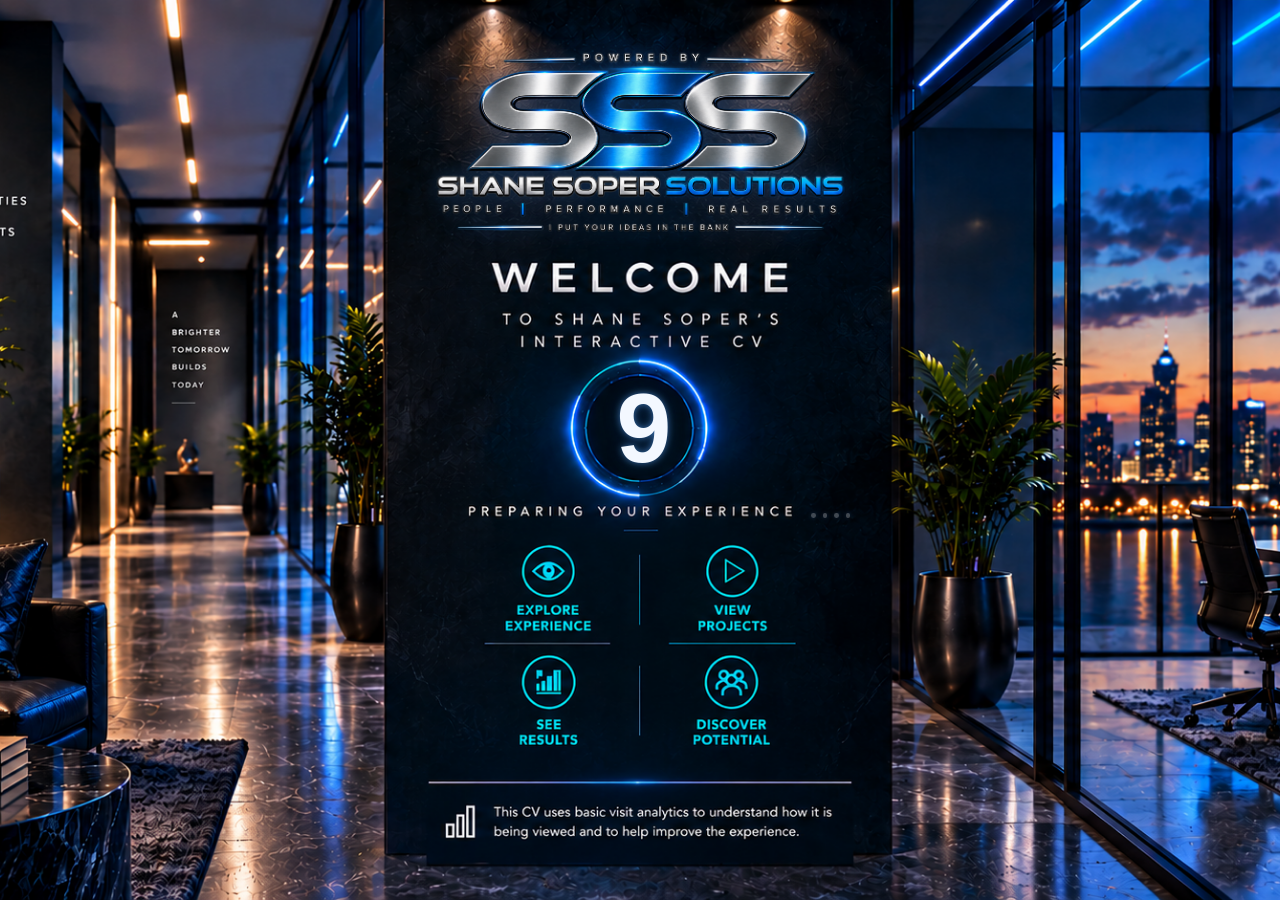
<file: index.html>
<!doctype html><html lang="en"><head><meta charset="utf-8"><meta name="viewport" content="width=device-width,initial-scale=1"><title>Shane Soper — Professional CV</title><style>*{box-sizing:border-box}html,body{margin:0;width:100%;height:100%;overflow:hidden;background:#07111d}.gate{position:fixed;inset:0;background:#07111d url('assets/wide_cinematic_interior_scene_modern_luxury_offic.png') 50% 50%/cover no-repeat}.logo{position:absolute;display:block;width:var(--hq-logo-w);height:var(--hq-logo-h);left:var(--hq-logo-x);top:var(--hq-logo-y);object-fit:contain;filter:drop-shadow(0 0 calc(10px * var(--hq-scale)) rgba(67,150,255,.24))}.count{position:absolute;left:var(--hq-count-x);top:var(--hq-count-y);transform:translate(-50%,-50%);font:700 var(--hq-count-size)/1 Arial,sans-serif;color:#f3f8ff;text-shadow:0 0 calc(8px * var(--hq-scale)) rgba(95,171,255,.55),0 0 calc(18px * var(--hq-scale)) rgba(30,101,190,.28)}.count.tick{animation:pulse .42s ease-out}@keyframes pulse{0%{opacity:.48;transform:translate(-50%,-50%) scale(.94)}100%{opacity:1;transform:translate(-50%,-50%) scale(1)}}.dot{position:absolute;width:var(--hq-dot-d);height:var(--hq-dot-d);top:var(--hq-dot-top);border-radius:50%;background:#eaf4ff;box-shadow:0 0 calc(5px * var(--hq-scale)) rgba(95,171,255,.72);opacity:.28;animation:blink 1.05s ease-in-out infinite}.dot:nth-child(3){left:var(--hq-dot-x1)}.dot:nth-child(4){left:var(--hq-dot-x2);animation-delay:.16s}.dot:nth-child(5){left:var(--hq-dot-x3);animation-delay:.32s}.dot:nth-child(6){left:var(--hq-dot-x4);animation-delay:.48s}@keyframes blink{0%,70%,100%{opacity:.24}35%{opacity:1}}</style></head><body><main class="gate" aria-label="Shane Soper CV loading"><img class="logo" alt="Shane Soper" src="assets/ChatGPT Image Sep 10, 2026, 05_49_56 AM(1).png"><div class="count" aria-live="polite">10</div><i class="dot"></i><i class="dot"></i><i class="dot"></i><i class="dot"></i></main><script src="shared/journey-tracker.js"></script><script>(()=>{const gate=document.querySelector('.gate'),el=document.querySelector('.count'),SW=1672,SH=941;function geometry(){const vw=innerWidth,vh=innerHeight,s=Math.max(vw/SW,vh/SH),ox=(vw-SW*s)/2,oy=(vh-SH*s)/2,px=v=>v+'px',st=gate.style;st.setProperty('--hq-scale',String(s));st.setProperty('--hq-logo-x',px(ox+616*s));st.setProperty('--hq-logo-y',px(oy+38*s));st.setProperty('--hq-logo-w',px(440*s));st.setProperty('--hq-logo-h',px(220*s));st.setProperty('--hq-count-x',px(ox+840*s));st.setProperty('--hq-count-y',px(oy+447*s));st.setProperty('--hq-count-size',px(103*s));st.setProperty('--hq-dot-d',px(5*s));st.setProperty('--hq-dot-top',px(oy+(539-2.5)*s));[1015,1027,1039,1051].forEach((x,i)=>st.setProperty('--hq-dot-x'+(i+1),px(ox+x*s)))}geometry();addEventListener('resize',geometry,{passive:true});['assets/shane cover.png','assets/image1.png','assets/Alice GM Devil Burger thumb.png','assets/Tim Smellie _ Owner Devil Burger Invercargill thumb.png','assets/DB portfolio.png','assets/devil-burger-social-1-thumb.png','assets/devil-burger-social-2-thumb.png','assets/devil-burger-social-3-thumb.png','assets/devil-burger-social-4-thumb.png','assets/social media carosel.jpg','assets/summer promotion.jpg','assets/Install day - midway through thumb.png','assets/Glen Hackell owner of XClean 2015 thumb.png','assets/Deb Crump talks about he experience working with Shane thumb.png','assets/September 1, 2021 thumb.png','assets/X Clean covid crisis thumb.png','assets/xclean portfolio-4.png'].forEach(src=>{const img=new Image();img.decoding='async';img.src=encodeURI(src)});let n=10;const target=new URL('introduction/index.html',document.baseURI),q=new URLSearchParams(location.search),ref=q.get('ref')||q.get('track');if(ref)target.searchParams.set('ref',ref);const timer=setInterval(()=>{n-=1;if(n<1){clearInterval(timer);setTimeout(()=>location.replace(target.href),180);return}el.textContent=n;el.classList.remove('tick');void el.offsetWidth;el.classList.add('tick')},1000)})();</script></body></html>
</file>
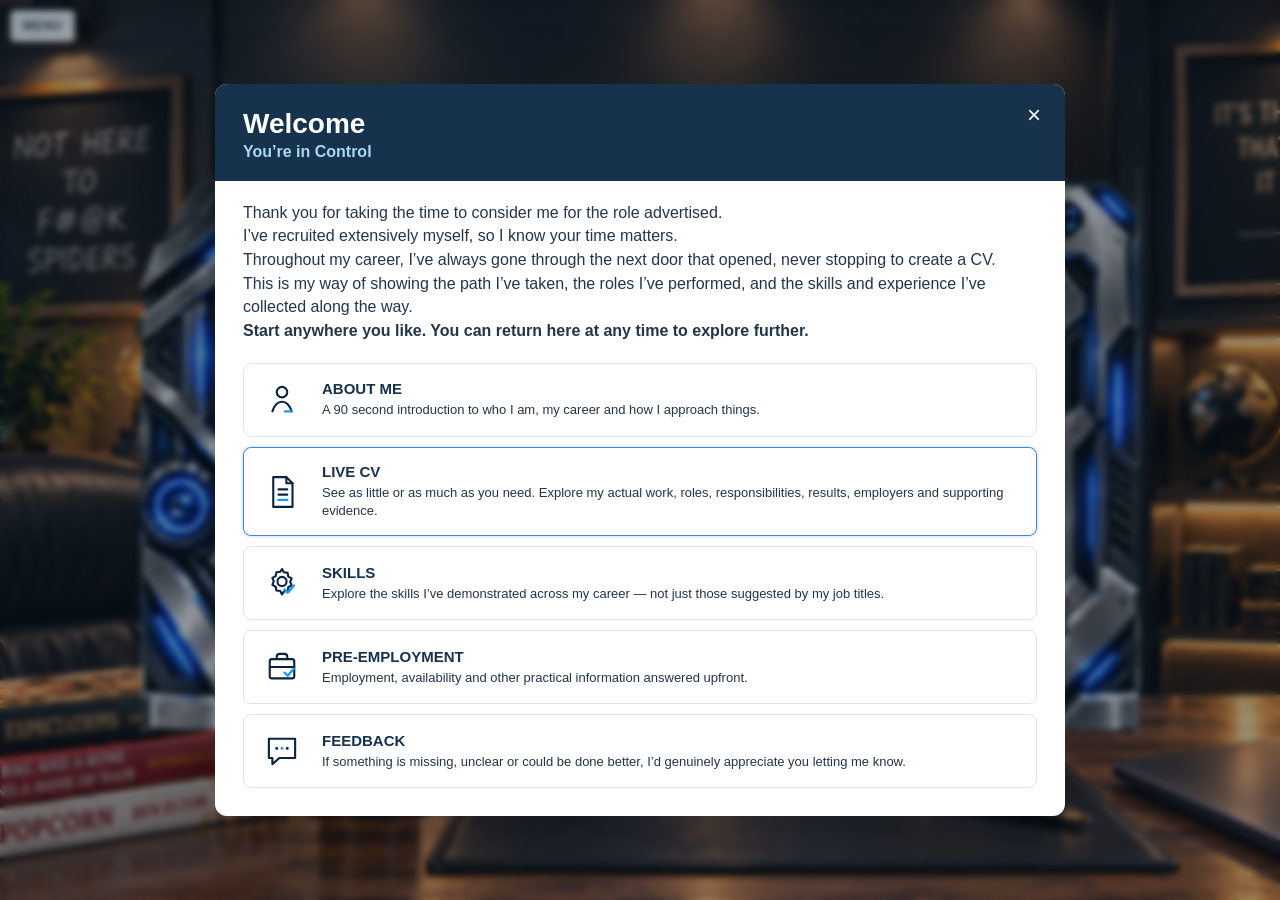
<file: introduction/index.html>
<!doctype html><html lang="en"><head><meta charset="utf-8"><meta name="viewport" content="width=device-width,initial-scale=1"><title>Shane Soper — Introduction</title><base href="../"><link rel="stylesheet" href="shared/site-nav.css"><style>html,body{margin:0;width:100%;height:100%;overflow:hidden;background:#07111d}.component-frame{display:block;width:100%;height:100%;border:0;background:#fff}</style></head><body class="introduction-page"><iframe class="component-frame" src="introduction/welcome-locked.html" title="Shane Soper — Introduction" allow="autoplay; fullscreen"></iframe><script src="shared/journey-tracker.js"></script><script src="shared/site-nav.js"></script><script>(()=>{const frame=document.querySelector('.component-frame'),directAbout=new URLSearchParams(location.search).get('start')==='about';let loaded=false,startTimer=0;const startAbout=()=>{SSSSiteNav.close();clearTimeout(startTimer);startTimer=setTimeout(()=>frame.contentWindow.postMessage({type:'sss-welcome-v26-start-about'},'*'),2000)};addEventListener('message',e=>{if(e.source!==frame.contentWindow)return;const t=e.data&&e.data.type;if(t==='sss-welcome-v26-view-cv')SSSSiteNav.openLiveCvWarning();if(t==='sss-welcome-v26-navigation')SSSSiteNav.open()});addEventListener('sss-start-about',startAbout);frame.addEventListener('load',()=>{try{
  const doc=frame.contentDocument,track=window.SSSJourneyTrack;
  let current=null;
  const sync=()=>{const slide=doc.querySelector('.slide.active');if(slide===current)return;if(current)track?.end('introduction-slide');current=slide;if(slide){const i=[...doc.querySelectorAll('.slide')].indexOf(slide)+1;const label=(slide.querySelector('h1,h2,h3')?.textContent||'Slide '+i).replace(/\s+/g,' ').trim().slice(0,90);track?.begin('introduction-slide','Introduction','Slide '+i+' — '+label)}};
  const observer=new MutationObserver(sync);doc.querySelectorAll('.slide').forEach(slide=>observer.observe(slide,{attributes:true,attributeFilter:['class']}));sync();
  doc.addEventListener('click',e=>{const btn=e.target.closest('button');if(!btn)return;const label=(btn.getAttribute('aria-label')||btn.textContent||'').replace(/\s+/g,' ').trim();if(label)track?.event('introduction_action','Introduction',label)},true);
}catch(_){}});frame.addEventListener('load',()=>{if(loaded)return;loaded=true;if(directAbout)startAbout();else SSSSiteNav.open()})})();</script></body></html>
</file>
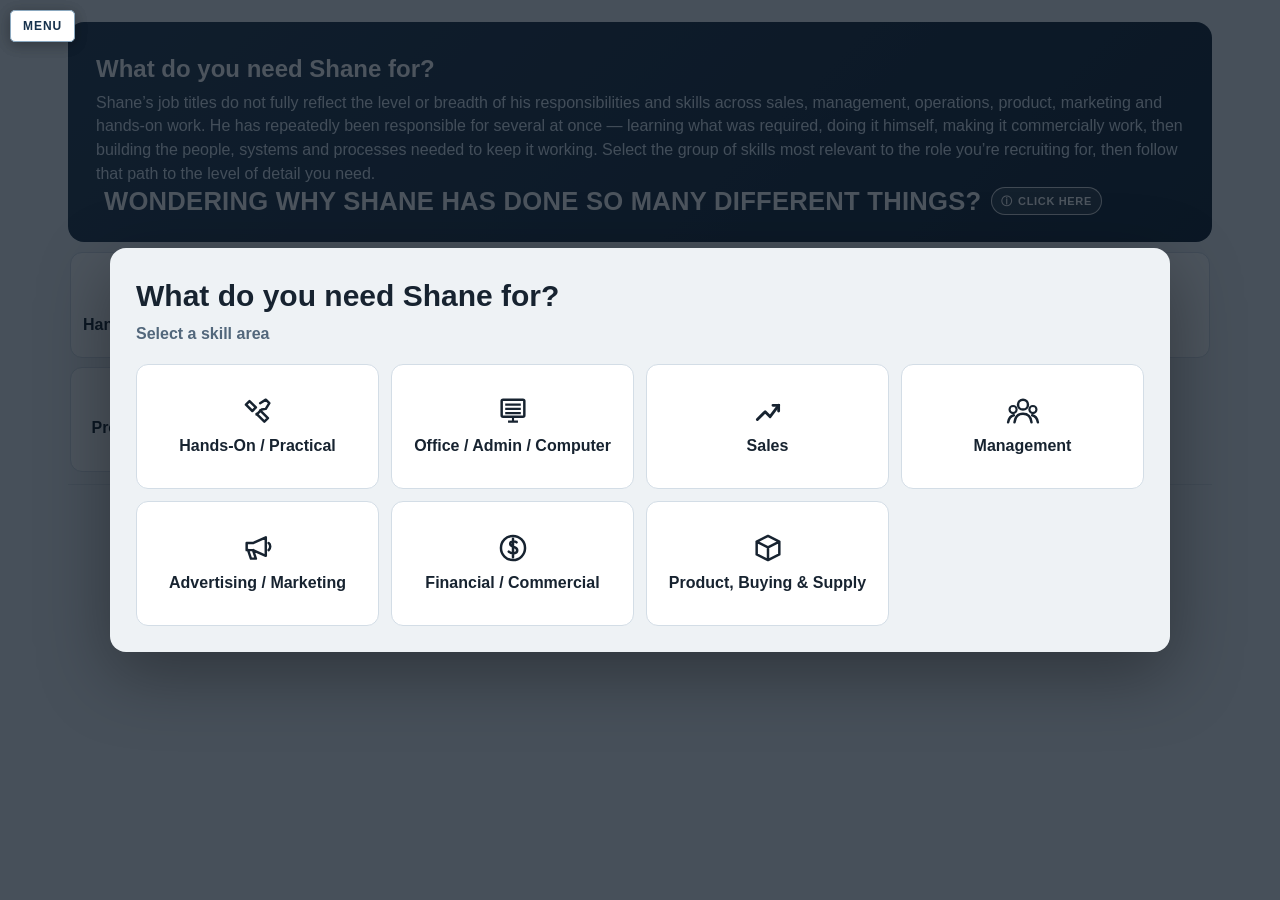
<file: skills/index.html>
<!doctype html><html lang="en"><head><meta charset="utf-8"><meta name="viewport" content="width=device-width,initial-scale=1"><title>Shane Soper — Skills</title><base href="../"><link rel="stylesheet" href="shared/site-nav.css"><style>html,body{margin:0;width:100%;height:100%;overflow:hidden;background:#07111d}.component-frame{display:block;width:100%;height:100%;border:0;background:#fff}</style></head><body class="skills-page"><iframe class="component-frame" src="skills/matrix-v034-locked.html" title="Shane Soper — Skills" allow="autoplay; fullscreen"></iframe><script src="shared/journey-tracker.js"></script><script src="shared/site-nav.js"></script><script>(()=>{const frame=document.querySelector('.component-frame');frame.addEventListener('load',()=>{try{const doc=frame.contentDocument,track=window.SSSJourneyTrack,seen=new Map();let nextId=0;
const labelOf=el=>{const strong=el.querySelector('.management-basic-copy > strong,.management-basics-choice strong,.pathchoice strong')||el.querySelector('strong');const number=el.querySelector('.management-basic-number');return ((number?number.textContent.trim()+'. ':'')+(el.getAttribute('aria-label')||strong?.textContent||el.textContent||'')).replace(/\s+/g,' ').trim().slice(0,120)};
const isExpanded=el=>el.isConnected&&(el.getAttribute('aria-expanded')==='true'||el.matches('details[open]'));
const reconcile=()=>{for(const [el,state] of seen){const open=isExpanded(el);if(open===state.open)continue;state.open=open;if(open)track?.begin(state.key,'Skills',state.label);else track?.end(state.key)}};
new MutationObserver(reconcile).observe(doc.body,{subtree:true,attributes:true,childList:true,attributeFilter:['aria-expanded','open']});
frame.contentDocument.addEventListener('click',e=>{const el=e.target.closest('button,a,summary,[role="button"]');if(!el)return;const headline=el.querySelector('.management-basic-copy > strong,.management-basics-choice strong,.pathchoice strong')||el.querySelector('strong');const number=el.querySelector('.management-basic-number');const raw=el.getAttribute('aria-label')||headline?.textContent||el.textContent||'';const label=((number?number.textContent.trim()+'. ':'')+raw).replace(/\s+/g,' ').trim().slice(0,120);if(!label)return;const route=el.closest('[data-route]')?.getAttribute('data-route')||'Skills';if(el.hasAttribute('aria-expanded')||el.matches('summary')){const toggle=el.matches('summary')?el.parentElement:el;if(!seen.has(toggle))seen.set(toggle,{key:'skills-panel-'+(++nextId),label,open:isExpanded(toggle)});setTimeout(reconcile,0)}const expanded=el.matches('summary')?(el.parentElement.open?'true':'false'):el.getAttribute('aria-expanded');const action=expanded==='false'?'skills_open':expanded==='true'?'skills_close':'skills_select';window.SSSJourneyTrack?.event(action,'Skills',label,route)},true)}catch(_){}})})();</script><script>(()=>{const p=new URLSearchParams(location.search);if(p.get('open')==='menu')addEventListener('load',()=>window.SSSSiteNav?.open(),{once:true})})();</script></body></html>
</file>
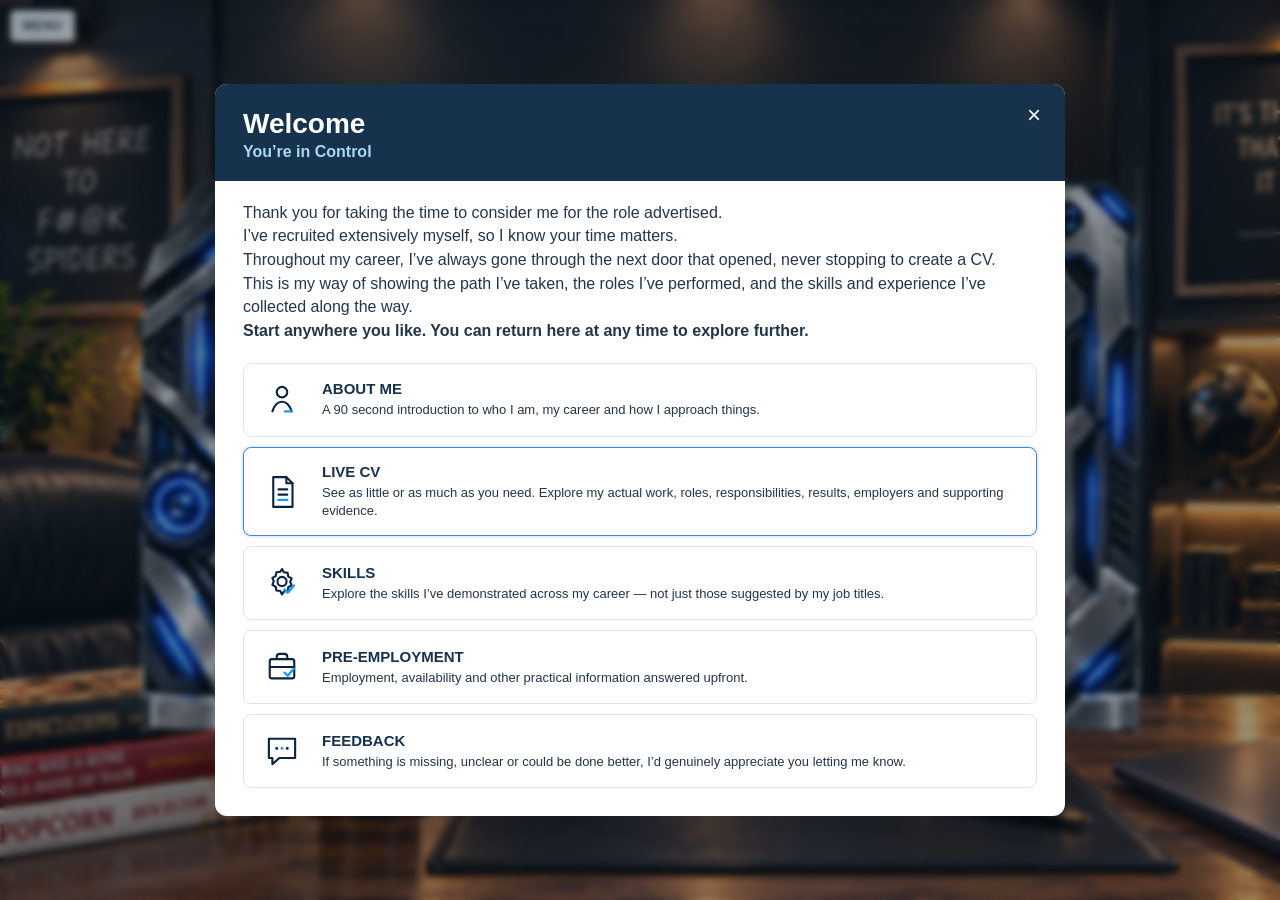
<file: introduction/index-RW0.html>
<!doctype html><html lang="en"><head><meta charset="utf-8"><meta name="viewport" content="width=device-width,initial-scale=1"><title>Shane Soper — Introduction</title><base href="../"><link rel="stylesheet" href="shared/site-nav.css"><style>html,body{margin:0;width:100%;height:100%;overflow:hidden;background:#07111d}.component-frame{display:block;width:100%;height:100%;border:0;background:#fff}</style></head><body class="introduction-page"><iframe class="component-frame" src="introduction/welcome-locked.html" title="Shane Soper — Introduction" allow="autoplay; fullscreen"></iframe><script src="shared/site-nav.js"></script><script>(()=>{const frame=document.querySelector('.component-frame');addEventListener('message',e=>{if(e.source!==frame.contentWindow)return;const t=e.data&&e.data.type;if(t==='sss-welcome-v26-view-cv')location.href=SSSSiteNav.carry('cv/index.html');if(t==='sss-welcome-v26-navigation')SSSSiteNav.open()});addEventListener('sss-start-about',()=>frame.contentWindow.postMessage({type:'sss-welcome-v26-start-about'},'*'));frame.addEventListener('load',()=>SSSSiteNav.open())})();</script></body></html>
</file>
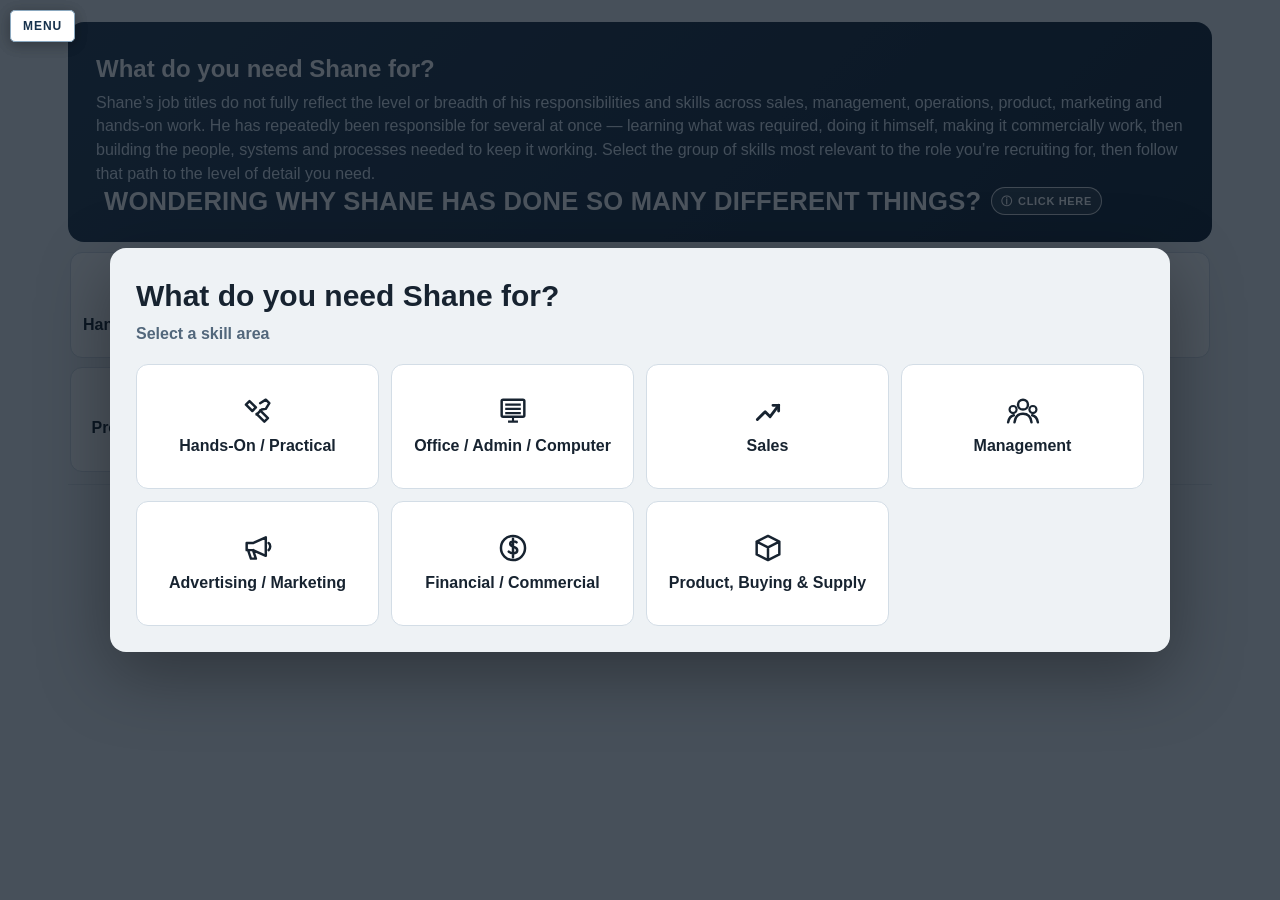
<file: skills/index-RW.html>
<!doctype html><html lang="en"><head><meta charset="utf-8"><meta name="viewport" content="width=device-width,initial-scale=1"><title>Shane Soper — Skills</title><base href="../"><link rel="stylesheet" href="shared/site-nav.css"><style>html,body{margin:0;width:100%;height:100%;overflow:hidden;background:#07111d}.component-frame{display:block;width:100%;height:100%;border:0;background:#fff}</style></head><body class="skills-page"><iframe class="component-frame" src="skills/matrix-v034-locked.html" title="Shane Soper — Skills" allow="autoplay; fullscreen"></iframe><script src="shared/site-nav.js"></script></body></html>
</file>
